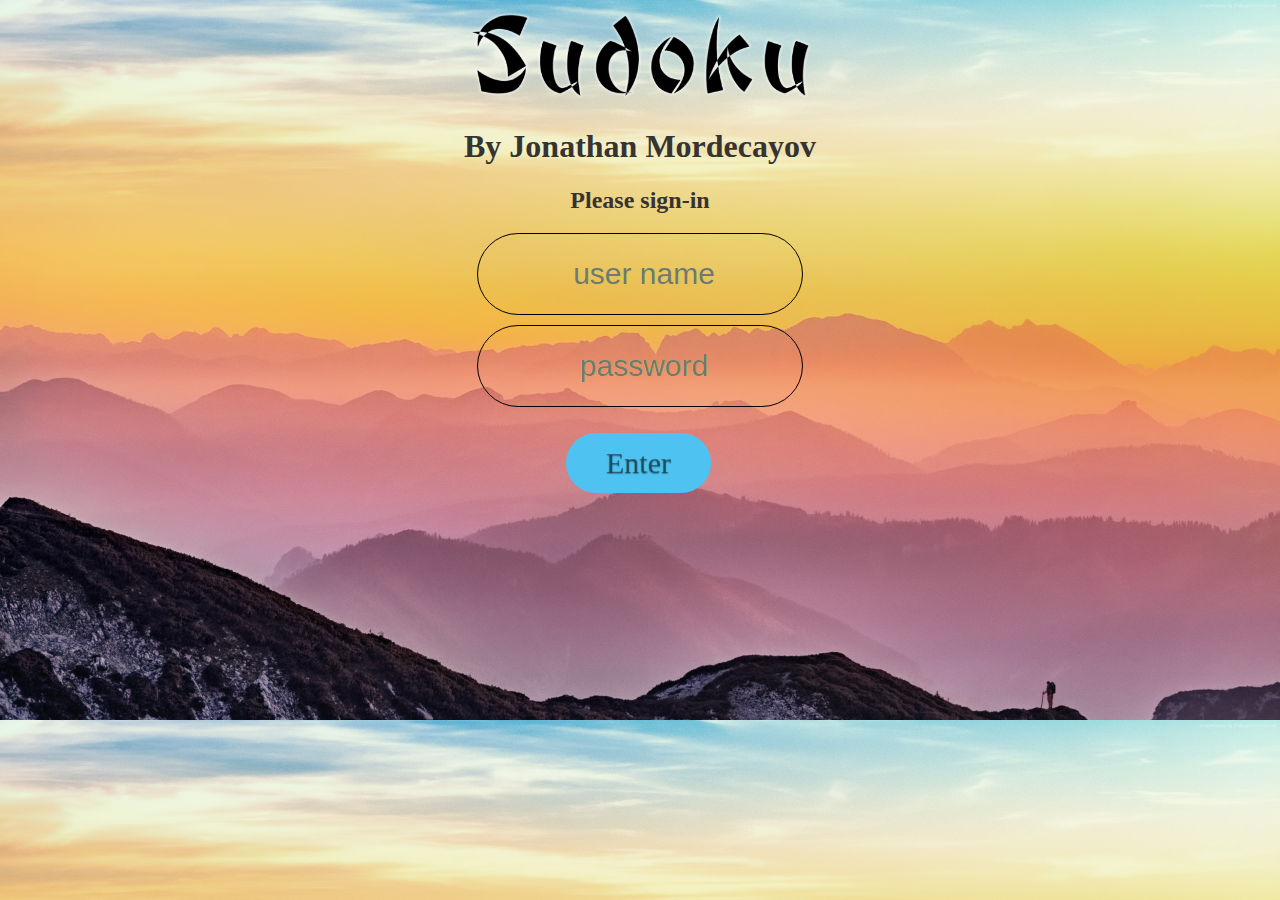
<file: index.html>
<!DOCTYPE html>
<html>
<head>
    <meta charset='utf-8'>
    <title>Sudoku by Jonathan Mordecayov</title>
    <meta name='viewport' content='width=device-width, initial-scale=1'>
    <link rel='stylesheet' type='text/css' media='screen' href='style.css'>
</head>
<body>
  <img id="sudoku_title" alt="Sudoku" src="sudoku_title.png">
  <h1>By Jonathan Mordecayov</h1> 
  <h2>Please sign-in </h2> 
  <input id="user" type="text" placeholder="user name">
  <br>
  <input id="pass" type="password" placeholder="password">
  <p id="register_error"></p>
  <button id="btn_register" onclick="nextPage()"> Enter</button>
  <script src='index.js'></script>
</body>
</html>
</file>
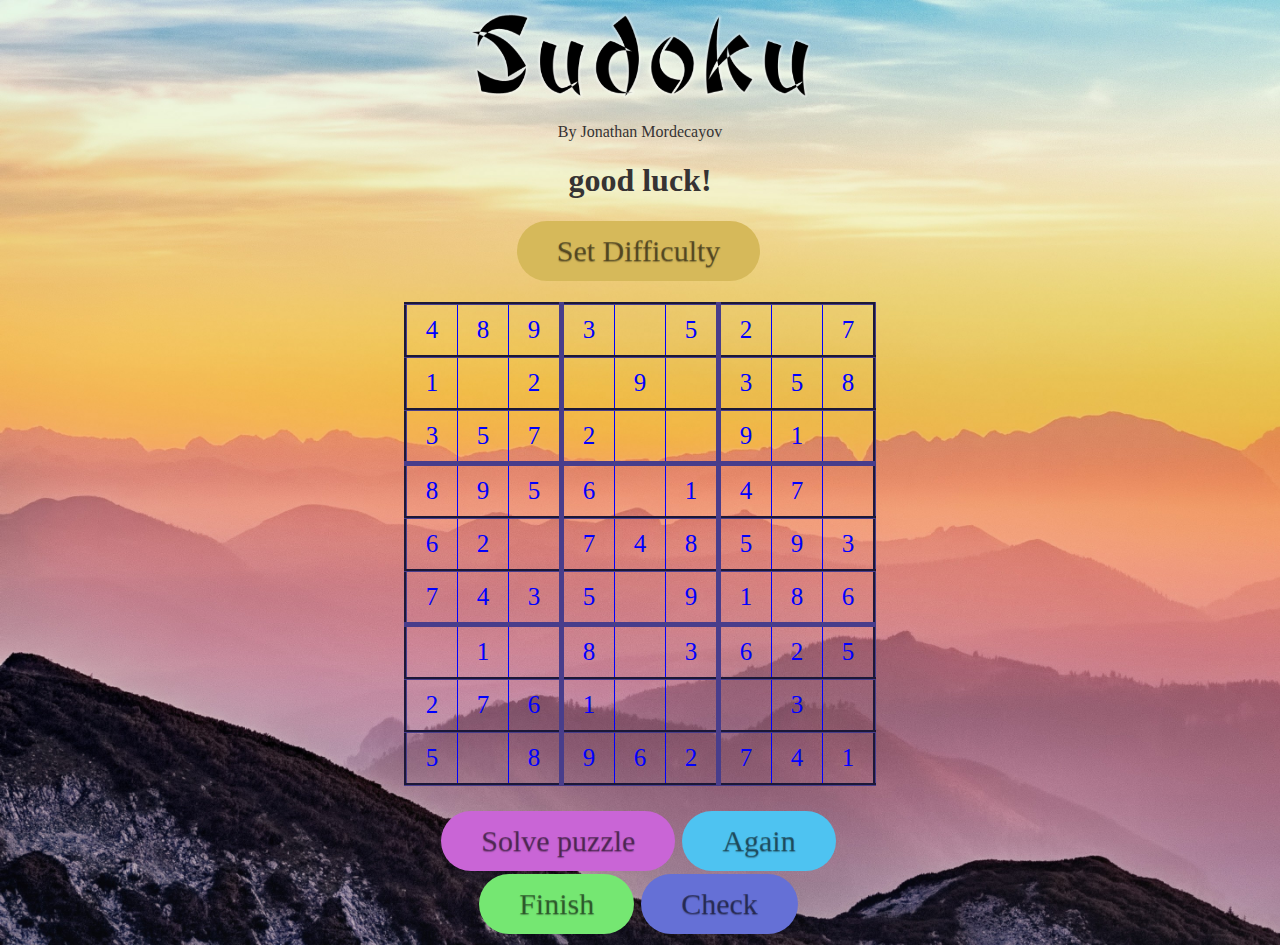
<file: Easy_Sudoku_Game.html>
<!DOCTYPE html>
<html>

<head>
        <meta charset='utf-8'>
        <title>Sudoku by Jonathan Mordecayov</title>
        <meta name='viewport' content='width=device-width, initial-scale=1'>
        <link rel='stylesheet' type='text/css' media='screen' href='style.css'>

</head>

<!-- body tag with onload function to immediately load the Sudoku -->

<body onload="randomBoard()">
        <img id="sudoku_title" alt="Sudoku" src="sudoku_title.png">
        <p>By Jonathan Mordecayov</p>

        <h1>good luck!</h1>
        <button onclick="location.href='level.html'" id="btn_level">Set Difficulty</button>
        <br>
        <br>
        <!-- a table for the Sudoku, each cell contains a row number and column number -->
        <table>
                <tr>
                        <td id="r0c0"><input id="input_r0c0" type="text"
                                        onkeypress='return event.charCode >= 48 && event.charCode <= 57' maxlength="1">
                        </td>
                        <td id="r0c1"><input id="input_r0c1" type="text"
                                        onkeypress='return event.charCode >= 48 && event.charCode <= 57' maxlength="1">
                        </td>
                        <td id="r0c2"><input id="input_r0c2" type="text"
                                        onkeypress='return event.charCode >= 48 && event.charCode <= 57' maxlength="1">
                        </td>
                        <td id="r0c3"><input id="input_r0c3" type="text"
                                        onkeypress='return event.charCode >= 48 && event.charCode <= 57' maxlength="1">
                        </td>
                        <td id="r0c4"><input id="input_r0c4" type="text"
                                        onkeypress='return event.charCode >= 48 && event.charCode <= 57' maxlength="1">
                        </td>
                        <td id="r0c5"><input id="input_r0c5" type="text"
                                        onkeypress='return event.charCode >= 48 && event.charCode <= 57' maxlength="1">
                        </td>
                        <td id="r0c6"><input id="input_r0c6" type="text"
                                        onkeypress='return event.charCode >= 48 && event.charCode <= 57' maxlength="1">
                        </td>
                        <td id="r0c7"><input id="input_r0c7" type="text"
                                        onkeypress='return event.charCode >= 48 && event.charCode <= 57' maxlength="1">
                        </td>
                        <td id="r0c8"><input id="input_r0c8" type="text"
                                        onkeypress='return event.charCode >= 48 && event.charCode <= 57' maxlength="1">
                        </td>
                </tr>
                <tr>
                        <td id="r1c0"><input id="input_r1c0" type="text"
                                        onkeypress='return event.charCode >= 48 && event.charCode <= 57' maxlength="1">
                        </td>
                        <td id="r1c1"><input id="input_r1c1" type="text"
                                        onkeypress='return event.charCode >= 48 && event.charCode <= 57' maxlength="1">
                        </td>
                        <td id="r1c2"><input id="input_r1c2" type="text"
                                        onkeypress='return event.charCode >= 48 && event.charCode <= 57' maxlength="1">
                        </td>
                        <td id="r1c3"><input id="input_r1c3" type="text"
                                        onkeypress='return event.charCode >= 48 && event.charCode <= 57' maxlength="1">
                        </td>
                        <td id="r1c4"><input id="input_r1c4" type="text"
                                        onkeypress='return event.charCode >= 48 && event.charCode <= 57' maxlength="1">
                        </td>
                        <td id="r1c5"><input id="input_r1c5" type="text"
                                        onkeypress='return event.charCode >= 48 && event.charCode <= 57' maxlength="1">
                        </td>
                        <td id="r1c6"><input id="input_r1c6" type="text"
                                        onkeypress='return event.charCode >= 48 && event.charCode <= 57' maxlength="1">
                        </td>
                        <td id="r1c7"><input id="input_r1c7" type="text"
                                        onkeypress='return event.charCode >= 48 && event.charCode <= 57' maxlength="1">
                        </td>
                        <td id="r1c8"><input id="input_r1c8" type="text"
                                        onkeypress='return event.charCode >= 48 && event.charCode <= 57' maxlength="1">
                        </td>
                </tr>
                <tr>
                        <td id="r2c0"><input id="input_r2c0" type="text"
                                        onkeypress='return event.charCode >= 48 && event.charCode <= 57' maxlength="1">
                        </td>
                        <td id="r2c1"><input id="input_r2c1" type="text"
                                        onkeypress='return event.charCode >= 48 && event.charCode <= 57' maxlength="1">
                        </td>
                        <td id="r2c2"><input id="input_r2c2" type="text"
                                        onkeypress='return event.charCode >= 48 && event.charCode <= 57' maxlength="1">
                        </td>
                        <td id="r2c3"><input id="input_r2c3" type="text"
                                        onkeypress='return event.charCode >= 48 && event.charCode <= 57' maxlength="1">
                        </td>
                        <td id="r2c4"><input id="input_r2c4" type="text"
                                        onkeypress='return event.charCode >= 48 && event.charCode <= 57' maxlength="1">
                        </td>
                        <td id="r2c5"><input id="input_r2c5" type="text"
                                        onkeypress='return event.charCode >= 48 && event.charCode <= 57' maxlength="1">
                        </td>
                        <td id="r2c6"><input id="input_r2c6" type="text"
                                        onkeypress='return event.charCode >= 48 && event.charCode <= 57' maxlength="1">
                        </td>
                        <td id="r2c7"><input id="input_r2c7" type="text"
                                        onkeypress='return event.charCode >= 48 && event.charCode <= 57' maxlength="1">
                        </td>
                        <td id="r2c8"><input id="input_r2c8" type="text"
                                        onkeypress='return event.charCode >= 48 && event.charCode <= 57' maxlength="1">
                        </td>
                </tr>
                <tr>
                        <td id="r3c0"><input id="input_r3c0" type="text"
                                        onkeypress='return event.charCode >= 48 && event.charCode <= 57' maxlength="1">
                        </td>
                        <td id="r3c1"><input id="input_r3c1" type="text"
                                        onkeypress='return event.charCode >= 48 && event.charCode <= 57' maxlength="1">
                        </td>
                        <td id="r3c2"><input id="input_r3c2" type="text"
                                        onkeypress='return event.charCode >= 48 && event.charCode <= 57' maxlength="1">
                        </td>
                        <td id="r3c3"><input id="input_r3c3" type="text"
                                        onkeypress='return event.charCode >= 48 && event.charCode <= 57' maxlength="1">
                        </td>
                        <td id="r3c4"><input id="input_r3c4" type="text"
                                        onkeypress='return event.charCode >= 48 && event.charCode <= 57' maxlength="1">
                        </td>
                        <td id="r3c5"><input id="input_r3c5" type="text"
                                        onkeypress='return event.charCode >= 48 && event.charCode <= 57' maxlength="1">
                        </td>
                        <td id="r3c6"><input id="input_r3c6" type="text"
                                        onkeypress='return event.charCode >= 48 && event.charCode <= 57' maxlength="1">
                        </td>
                        <td id="r3c7"><input id="input_r3c7" type="text"
                                        onkeypress='return event.charCode >= 48 && event.charCode <= 57' maxlength="1">
                        </td>
                        <td id="r3c8"><input id="input_r3c8" type="text"
                                        onkeypress='return event.charCode >= 48 && event.charCode <= 57' maxlength="1">
                        </td>
                </tr>
                <tr>
                        <td id="r4c0"><input id="input_r4c0" type="text"
                                        onkeypress='return event.charCode >= 48 && event.charCode <= 57' maxlength="1">
                        </td>
                        <td id="r4c1"><input id="input_r4c1" type="text"
                                        onkeypress='return event.charCode >= 48 && event.charCode <= 57' maxlength="1">
                        </td>
                        <td id="r4c2"><input id="input_r4c2" type="text"
                                        onkeypress='return event.charCode >= 48 && event.charCode <= 57' maxlength="1">
                        </td>
                        <td id="r4c3"><input id="input_r4c3" type="text"
                                        onkeypress='return event.charCode >= 48 && event.charCode <= 57' maxlength="1">
                        </td>
                        <td id="r4c4"><input id="input_r4c4" type="text"
                                        onkeypress='return event.charCode >= 48 && event.charCode <= 57' maxlength="1">
                        </td>
                        <td id="r4c5"><input id="input_r4c5" type="text"
                                        onkeypress='return event.charCode >= 48 && event.charCode <= 57' maxlength="1">
                        </td>
                        <td id="r4c6"><input id="input_r4c6" type="text"
                                        onkeypress='return event.charCode >= 48 && event.charCode <= 57' maxlength="1">
                        </td>
                        <td id="r4c7"><input id="input_r4c7" type="text"
                                        onkeypress='return event.charCode >= 48 && event.charCode <= 57' maxlength="1">
                        </td>
                        <td id="r4c8"><input id="input_r4c8" type="text"
                                        onkeypress='return event.charCode >= 48 && event.charCode <= 57' maxlength="1">
                        </td>
                </tr>
                <tr>
                        <td id="r5c0"><input id="input_r5c0" type="text"
                                        onkeypress='return event.charCode >= 48 && event.charCode <= 57' maxlength="1">
                        </td>
                        <td id="r5c1"><input id="input_r5c1" type="text"
                                        onkeypress='return event.charCode >= 48 && event.charCode <= 57' maxlength="1">
                        </td>
                        <td id="r5c2"><input id="input_r5c2" type="text"
                                        onkeypress='return event.charCode >= 48 && event.charCode <= 57' maxlength="1">
                        </td>
                        <td id="r5c3"><input id="input_r5c3" type="text"
                                        onkeypress='return event.charCode >= 48 && event.charCode <= 57' maxlength="1">
                        </td>
                        <td id="r5c4"><input id="input_r5c4" type="text"
                                        onkeypress='return event.charCode >= 48 && event.charCode <= 57' maxlength="1">
                        </td>
                        <td id="r5c5"><input id="input_r5c5" type="text"
                                        onkeypress='return event.charCode >= 48 && event.charCode <= 57' maxlength="1">
                        </td>
                        <td id="r5c6"><input id="input_r5c6" type="text"
                                        onkeypress='return event.charCode >= 48 && event.charCode <= 57' maxlength="1">
                        </td>
                        <td id="r5c7"><input id="input_r5c7" type="text"
                                        onkeypress='return event.charCode >= 48 && event.charCode <= 57' maxlength="1">
                        </td>
                        <td id="r5c8"><input id="input_r5c8" type="text"
                                        onkeypress='return event.charCode >= 48 && event.charCode <= 57' maxlength="1">
                        </td>
                </tr>
                <tr>
                        <td id="r6c0"><input id="input_r6c0" type="text"
                                        onkeypress='return event.charCode >= 48 && event.charCode <= 57' maxlength="1">
                        </td>
                        <td id="r6c1"><input id="input_r6c1" type="text"
                                        onkeypress='return event.charCode >= 48 && event.charCode <= 57' maxlength="1">
                        </td>
                        <td id="r6c2"><input id="input_r6c2" type="text"
                                        onkeypress='return event.charCode >= 48 && event.charCode <= 57' maxlength="1">
                        </td>
                        <td id="r6c3"><input id="input_r6c3" type="text"
                                        onkeypress='return event.charCode >= 48 && event.charCode <= 57' maxlength="1">
                        </td>
                        <td id="r6c4"><input id="input_r6c4" type="text"
                                        onkeypress='return event.charCode >= 48 && event.charCode <= 57' maxlength="1">
                        </td>
                        <td id="r6c5"><input id="input_r6c5" type="text"
                                        onkeypress='return event.charCode >= 48 && event.charCode <= 57' maxlength="1">
                        </td>
                        <td id="r6c6"><input id="input_r6c6" type="text"
                                        onkeypress='return event.charCode >= 48 && event.charCode <= 57' maxlength="1">
                        </td>
                        <td id="r6c7"><input id="input_r6c7" type="text"
                                        onkeypress='return event.charCode >= 48 && event.charCode <= 57' maxlength="1">
                        </td>
                        <td id="r6c8"><input id="input_r6c8" type="text"
                                        onkeypress='return event.charCode >= 48 && event.charCode <= 57' maxlength="1">
                        </td>
                </tr>
                <tr>
                        <td id="r7c0"><input id="input_r7c0" type="text"
                                        onkeypress='return event.charCode >= 48 && event.charCode <= 57' maxlength="1">
                        </td>
                        <td id="r7c1"><input id="input_r7c1" type="text"
                                        onkeypress='return event.charCode >= 48 && event.charCode <= 57' maxlength="1">
                        </td>
                        <td id="r7c2"><input id="input_r7c2" type="text"
                                        onkeypress='return event.charCode >= 48 && event.charCode <= 57' maxlength="1">
                        </td>
                        <td id="r7c3"><input id="input_r7c3" type="text"
                                        onkeypress='return event.charCode >= 48 && event.charCode <= 57' maxlength="1">
                        </td>
                        <td id="r7c4"><input id="input_r7c4" type="text"
                                        onkeypress='return event.charCode >= 48 && event.charCode <= 57' maxlength="1">
                        </td>
                        <td id="r7c5"><input id="input_r7c5" type="text"
                                        onkeypress='return event.charCode >= 48 && event.charCode <= 57' maxlength="1">
                        </td>
                        <td id="r7c6"><input id="input_r7c6" type="text"
                                        onkeypress='return event.charCode >= 48 && event.charCode <= 57' maxlength="1">
                        </td>
                        <td id="r7c7"><input id="input_r7c7" type="text"
                                        onkeypress='return event.charCode >= 48 && event.charCode <= 57' maxlength="1">
                        </td>
                        <td id="r7c8"><input id="input_r7c8" type="text"
                                        onkeypress='return event.charCode >= 48 && event.charCode <= 57' maxlength="1">
                        </td>
                </tr>
                <tr>
                        <td id="r8c0"><input id="input_r8c0" type="text"
                                        onkeypress='return event.charCode >= 48 && event.charCode <= 57' maxlength="1">
                        </td>
                        <td id="r8c1"><input id="input_r8c1" type="text"
                                        onkeypress='return event.charCode >= 48 && event.charCode <= 57' maxlength="1">
                        </td>
                        <td id="r8c2"><input id="input_r8c2" type="text"
                                        onkeypress='return event.charCode >= 48 && event.charCode <= 57' maxlength="1">
                        </td>
                        <td id="r8c3"><input id="input_r8c3" type="text"
                                        onkeypress='return event.charCode >= 48 && event.charCode <= 57' maxlength="1">
                        </td>
                        <td id="r8c4"><input id="input_r8c4" type="text"
                                        onkeypress='return event.charCode >= 48 && event.charCode <= 57' maxlength="1">
                        </td>
                        <td id="r8c5"><input id="input_r8c5" type="text"
                                        onkeypress='return event.charCode >= 48 && event.charCode <= 57' maxlength="1">
                        </td>
                        <td id="r8c6"><input id="input_r8c6" type="text"
                                        onkeypress='return event.charCode >= 48 && event.charCode <= 57' maxlength="1">
                        </td>
                        <td id="r8c7"><input id="input_r8c7" type="text"
                                        onkeypress='return event.charCode >= 48 && event.charCode <= 57' maxlength="1">
                        </td>
                        <td id="r8c8"><input id="input_r8c8" type="text"
                                        onkeypress='return event.charCode >= 48 && event.charCode <= 57' maxlength="1">
                        </td>
                </tr>
        </table>

        <!-- An empty <p> tag to be later used if the user entered a wrong or valid solution -->
        <p id="game_valid"></p>

        <!-- All the buttons in the game with their onclick functions associated with them -->
        <button id="btn_solve" onclick="solveBoard()">Solve puzzle</button>
        <button id="btn_again" onclick='again()'>Again</button>
        <br>
        <button id="btn_finish" onclick='finishBoard()'>Finish</button>
        <button id="btn_check" onclick='checkBoard()'>Check</button>


        <script src='index.js'></script>
        <script>
                // Function that takes the existing random Sudoku and applies different cells randomly into the HTML 
                // by replacing the <input> tags in the HTML to <p> tags, the amount of numbers that will be given to
                // the user will depend on the difficulty the user chose, easy = 75%, medium = 50%, hard = 25%

                // Variable that rolls a random number between one to 100, which will later set the amount of random
                // cells to be filled
                const randNum = () => {
                        let randomNum = Math.random() * 100
                        return randomNum
                }

                const randomBoard = () => {
                        for (let r = 0; r < 9; r++) {
                                for (let c = 0; c < 9; c++) {
                                        let cellid = document.getElementById(`r${r}c${c}`);
                                        if (randNum() < 76) {
                                                cellid.innerHTML = randomSudoku[r][c]
                                        }
                                }
                        }
                }

        </script>

</body>

</html>
</file>
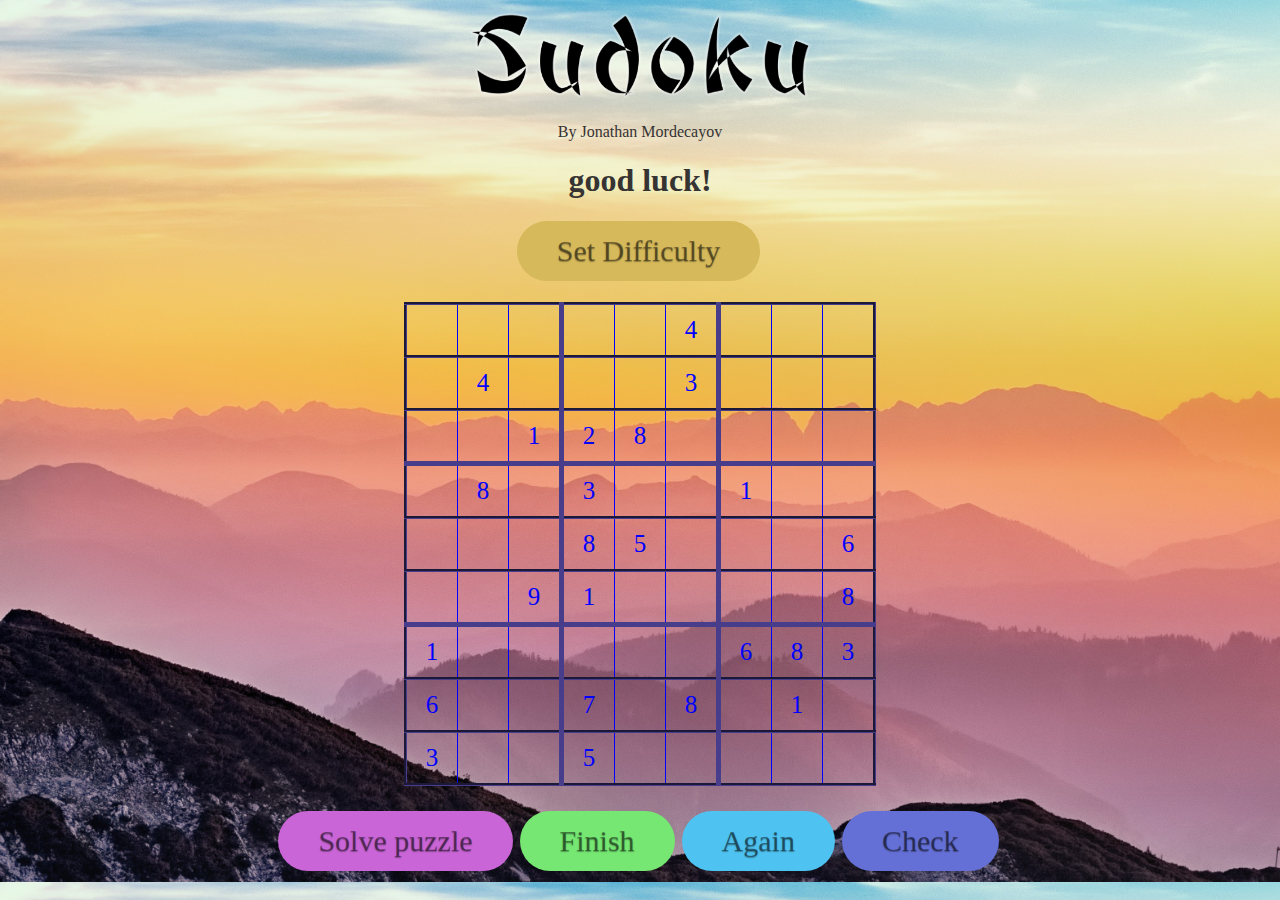
<file: Hard_Sudoku_Game.html>
<!DOCTYPE html>
<html>

<head>
        <meta charset='utf-8'>
        <title>Sudoku by  Jonathan Mordecayov</title>
        <meta name='viewport' content='width=device-width, initial-scale=1'>
        <link rel='stylesheet' type='text/css' media='screen' href='style.css'>

</head>

<!-- body tag with onload function to immediately load the Sudoku -->

<body onload="randomBoard()">
        <img id="sudoku_title" alt="Sudoku" src="sudoku_title.png">
        <p>By  Jonathan Mordecayov</p>

        <h1>good luck!</h1>
        <button onclick="location.href='level.html'" id="btn_level">Set Difficulty</button>
        <br>
        <br>
        <!-- a table for the Sudoku, each cell contains a row number and column number -->
        <table>
                <tr>
                        <td id="r0c0"><input id="input_r0c0" type="text"
                                        onkeypress='return event.charCode >= 48 && event.charCode <= 57' maxlength="1">
                        </td>
                        <td id="r0c1"><input id="input_r0c1" type="text"
                                        onkeypress='return event.charCode >= 48 && event.charCode <= 57' maxlength="1">
                        </td>
                        <td id="r0c2"><input id="input_r0c2" type="text"
                                        onkeypress='return event.charCode >= 48 && event.charCode <= 57' maxlength="1">
                        </td>
                        <td id="r0c3"><input id="input_r0c3" type="text"
                                        onkeypress='return event.charCode >= 48 && event.charCode <= 57' maxlength="1">
                        </td>
                        <td id="r0c4"><input id="input_r0c4" type="text"
                                        onkeypress='return event.charCode >= 48 && event.charCode <= 57' maxlength="1">
                        </td>
                        <td id="r0c5"><input id="input_r0c5" type="text"
                                        onkeypress='return event.charCode >= 48 && event.charCode <= 57' maxlength="1">
                        </td>
                        <td id="r0c6"><input id="input_r0c6" type="text"
                                        onkeypress='return event.charCode >= 48 && event.charCode <= 57' maxlength="1">
                        </td>
                        <td id="r0c7"><input id="input_r0c7" type="text"
                                        onkeypress='return event.charCode >= 48 && event.charCode <= 57' maxlength="1">
                        </td>
                        <td id="r0c8"><input id="input_r0c8" type="text"
                                        onkeypress='return event.charCode >= 48 && event.charCode <= 57' maxlength="1">
                        </td>
                </tr>
                <tr>
                        <td id="r1c0"><input id="input_r1c0" type="text"
                                        onkeypress='return event.charCode >= 48 && event.charCode <= 57' maxlength="1">
                        </td>
                        <td id="r1c1"><input id="input_r1c1" type="text"
                                        onkeypress='return event.charCode >= 48 && event.charCode <= 57' maxlength="1">
                        </td>
                        <td id="r1c2"><input id="input_r1c2" type="text"
                                        onkeypress='return event.charCode >= 48 && event.charCode <= 57' maxlength="1">
                        </td>
                        <td id="r1c3"><input id="input_r1c3" type="text"
                                        onkeypress='return event.charCode >= 48 && event.charCode <= 57' maxlength="1">
                        </td>
                        <td id="r1c4"><input id="input_r1c4" type="text"
                                        onkeypress='return event.charCode >= 48 && event.charCode <= 57' maxlength="1">
                        </td>
                        <td id="r1c5"><input id="input_r1c5" type="text"
                                        onkeypress='return event.charCode >= 48 && event.charCode <= 57' maxlength="1">
                        </td>
                        <td id="r1c6"><input id="input_r1c6" type="text"
                                        onkeypress='return event.charCode >= 48 && event.charCode <= 57' maxlength="1">
                        </td>
                        <td id="r1c7"><input id="input_r1c7" type="text"
                                        onkeypress='return event.charCode >= 48 && event.charCode <= 57' maxlength="1">
                        </td>
                        <td id="r1c8"><input id="input_r1c8" type="text"
                                        onkeypress='return event.charCode >= 48 && event.charCode <= 57' maxlength="1">
                        </td>
                </tr>
                <tr>
                        <td id="r2c0"><input id="input_r2c0" type="text"
                                        onkeypress='return event.charCode >= 48 && event.charCode <= 57' maxlength="1">
                        </td>
                        <td id="r2c1"><input id="input_r2c1" type="text"
                                        onkeypress='return event.charCode >= 48 && event.charCode <= 57' maxlength="1">
                        </td>
                        <td id="r2c2"><input id="input_r2c2" type="text"
                                        onkeypress='return event.charCode >= 48 && event.charCode <= 57' maxlength="1">
                        </td>
                        <td id="r2c3"><input id="input_r2c3" type="text"
                                        onkeypress='return event.charCode >= 48 && event.charCode <= 57' maxlength="1">
                        </td>
                        <td id="r2c4"><input id="input_r2c4" type="text"
                                        onkeypress='return event.charCode >= 48 && event.charCode <= 57' maxlength="1">
                        </td>
                        <td id="r2c5"><input id="input_r2c5" type="text"
                                        onkeypress='return event.charCode >= 48 && event.charCode <= 57' maxlength="1">
                        </td>
                        <td id="r2c6"><input id="input_r2c6" type="text"
                                        onkeypress='return event.charCode >= 48 && event.charCode <= 57' maxlength="1">
                        </td>
                        <td id="r2c7"><input id="input_r2c7" type="text"
                                        onkeypress='return event.charCode >= 48 && event.charCode <= 57' maxlength="1">
                        </td>
                        <td id="r2c8"><input id="input_r2c8" type="text"
                                        onkeypress='return event.charCode >= 48 && event.charCode <= 57' maxlength="1">
                        </td>
                </tr>
                <tr>
                        <td id="r3c0"><input id="input_r3c0" type="text"
                                        onkeypress='return event.charCode >= 48 && event.charCode <= 57' maxlength="1">
                        </td>
                        <td id="r3c1"><input id="input_r3c1" type="text"
                                        onkeypress='return event.charCode >= 48 && event.charCode <= 57' maxlength="1">
                        </td>
                        <td id="r3c2"><input id="input_r3c2" type="text"
                                        onkeypress='return event.charCode >= 48 && event.charCode <= 57' maxlength="1">
                        </td>
                        <td id="r3c3"><input id="input_r3c3" type="text"
                                        onkeypress='return event.charCode >= 48 && event.charCode <= 57' maxlength="1">
                        </td>
                        <td id="r3c4"><input id="input_r3c4" type="text"
                                        onkeypress='return event.charCode >= 48 && event.charCode <= 57' maxlength="1">
                        </td>
                        <td id="r3c5"><input id="input_r3c5" type="text"
                                        onkeypress='return event.charCode >= 48 && event.charCode <= 57' maxlength="1">
                        </td>
                        <td id="r3c6"><input id="input_r3c6" type="text"
                                        onkeypress='return event.charCode >= 48 && event.charCode <= 57' maxlength="1">
                        </td>
                        <td id="r3c7"><input id="input_r3c7" type="text"
                                        onkeypress='return event.charCode >= 48 && event.charCode <= 57' maxlength="1">
                        </td>
                        <td id="r3c8"><input id="input_r3c8" type="text"
                                        onkeypress='return event.charCode >= 48 && event.charCode <= 57' maxlength="1">
                        </td>
                </tr>
                <tr>
                        <td id="r4c0"><input id="input_r4c0" type="text"
                                        onkeypress='return event.charCode >= 48 && event.charCode <= 57' maxlength="1">
                        </td>
                        <td id="r4c1"><input id="input_r4c1" type="text"
                                        onkeypress='return event.charCode >= 48 && event.charCode <= 57' maxlength="1">
                        </td>
                        <td id="r4c2"><input id="input_r4c2" type="text"
                                        onkeypress='return event.charCode >= 48 && event.charCode <= 57' maxlength="1">
                        </td>
                        <td id="r4c3"><input id="input_r4c3" type="text"
                                        onkeypress='return event.charCode >= 48 && event.charCode <= 57' maxlength="1">
                        </td>
                        <td id="r4c4"><input id="input_r4c4" type="text"
                                        onkeypress='return event.charCode >= 48 && event.charCode <= 57' maxlength="1">
                        </td>
                        <td id="r4c5"><input id="input_r4c5" type="text"
                                        onkeypress='return event.charCode >= 48 && event.charCode <= 57' maxlength="1">
                        </td>
                        <td id="r4c6"><input id="input_r4c6" type="text"
                                        onkeypress='return event.charCode >= 48 && event.charCode <= 57' maxlength="1">
                        </td>
                        <td id="r4c7"><input id="input_r4c7" type="text"
                                        onkeypress='return event.charCode >= 48 && event.charCode <= 57' maxlength="1">
                        </td>
                        <td id="r4c8"><input id="input_r4c8" type="text"
                                        onkeypress='return event.charCode >= 48 && event.charCode <= 57' maxlength="1">
                        </td>
                </tr>
                <tr>
                        <td id="r5c0"><input id="input_r5c0" type="text"
                                        onkeypress='return event.charCode >= 48 && event.charCode <= 57' maxlength="1">
                        </td>
                        <td id="r5c1"><input id="input_r5c1" type="text"
                                        onkeypress='return event.charCode >= 48 && event.charCode <= 57' maxlength="1">
                        </td>
                        <td id="r5c2"><input id="input_r5c2" type="text"
                                        onkeypress='return event.charCode >= 48 && event.charCode <= 57' maxlength="1">
                        </td>
                        <td id="r5c3"><input id="input_r5c3" type="text"
                                        onkeypress='return event.charCode >= 48 && event.charCode <= 57' maxlength="1">
                        </td>
                        <td id="r5c4"><input id="input_r5c4" type="text"
                                        onkeypress='return event.charCode >= 48 && event.charCode <= 57' maxlength="1">
                        </td>
                        <td id="r5c5"><input id="input_r5c5" type="text"
                                        onkeypress='return event.charCode >= 48 && event.charCode <= 57' maxlength="1">
                        </td>
                        <td id="r5c6"><input id="input_r5c6" type="text"
                                        onkeypress='return event.charCode >= 48 && event.charCode <= 57' maxlength="1">
                        </td>
                        <td id="r5c7"><input id="input_r5c7" type="text"
                                        onkeypress='return event.charCode >= 48 && event.charCode <= 57' maxlength="1">
                        </td>
                        <td id="r5c8"><input id="input_r5c8" type="text"
                                        onkeypress='return event.charCode >= 48 && event.charCode <= 57' maxlength="1">
                        </td>
                </tr>
                <tr>
                        <td id="r6c0"><input id="input_r6c0" type="text"
                                        onkeypress='return event.charCode >= 48 && event.charCode <= 57' maxlength="1">
                        </td>
                        <td id="r6c1"><input id="input_r6c1" type="text"
                                        onkeypress='return event.charCode >= 48 && event.charCode <= 57' maxlength="1">
                        </td>
                        <td id="r6c2"><input id="input_r6c2" type="text"
                                        onkeypress='return event.charCode >= 48 && event.charCode <= 57' maxlength="1">
                        </td>
                        <td id="r6c3"><input id="input_r6c3" type="text"
                                        onkeypress='return event.charCode >= 48 && event.charCode <= 57' maxlength="1">
                        </td>
                        <td id="r6c4"><input id="input_r6c4" type="text"
                                        onkeypress='return event.charCode >= 48 && event.charCode <= 57' maxlength="1">
                        </td>
                        <td id="r6c5"><input id="input_r6c5" type="text"
                                        onkeypress='return event.charCode >= 48 && event.charCode <= 57' maxlength="1">
                        </td>
                        <td id="r6c6"><input id="input_r6c6" type="text"
                                        onkeypress='return event.charCode >= 48 && event.charCode <= 57' maxlength="1">
                        </td>
                        <td id="r6c7"><input id="input_r6c7" type="text"
                                        onkeypress='return event.charCode >= 48 && event.charCode <= 57' maxlength="1">
                        </td>
                        <td id="r6c8"><input id="input_r6c8" type="text"
                                        onkeypress='return event.charCode >= 48 && event.charCode <= 57' maxlength="1">
                        </td>
                </tr>
                <tr>
                        <td id="r7c0"><input id="input_r7c0" type="text"
                                        onkeypress='return event.charCode >= 48 && event.charCode <= 57' maxlength="1">
                        </td>
                        <td id="r7c1"><input id="input_r7c1" type="text"
                                        onkeypress='return event.charCode >= 48 && event.charCode <= 57' maxlength="1">
                        </td>
                        <td id="r7c2"><input id="input_r7c2" type="text"
                                        onkeypress='return event.charCode >= 48 && event.charCode <= 57' maxlength="1">
                        </td>
                        <td id="r7c3"><input id="input_r7c3" type="text"
                                        onkeypress='return event.charCode >= 48 && event.charCode <= 57' maxlength="1">
                        </td>
                        <td id="r7c4"><input id="input_r7c4" type="text"
                                        onkeypress='return event.charCode >= 48 && event.charCode <= 57' maxlength="1">
                        </td>
                        <td id="r7c5"><input id="input_r7c5" type="text"
                                        onkeypress='return event.charCode >= 48 && event.charCode <= 57' maxlength="1">
                        </td>
                        <td id="r7c6"><input id="input_r7c6" type="text"
                                        onkeypress='return event.charCode >= 48 && event.charCode <= 57' maxlength="1">
                        </td>
                        <td id="r7c7"><input id="input_r7c7" type="text"
                                        onkeypress='return event.charCode >= 48 && event.charCode <= 57' maxlength="1">
                        </td>
                        <td id="r7c8"><input id="input_r7c8" type="text"
                                        onkeypress='return event.charCode >= 48 && event.charCode <= 57' maxlength="1">
                        </td>
                </tr>
                <tr>
                        <td id="r8c0"><input id="input_r8c0" type="text"
                                        onkeypress='return event.charCode >= 48 && event.charCode <= 57' maxlength="1">
                        </td>
                        <td id="r8c1"><input id="input_r8c1" type="text"
                                        onkeypress='return event.charCode >= 48 && event.charCode <= 57' maxlength="1">
                        </td>
                        <td id="r8c2"><input id="input_r8c2" type="text"
                                        onkeypress='return event.charCode >= 48 && event.charCode <= 57' maxlength="1">
                        </td>
                        <td id="r8c3"><input id="input_r8c3" type="text"
                                        onkeypress='return event.charCode >= 48 && event.charCode <= 57' maxlength="1">
                        </td>
                        <td id="r8c4"><input id="input_r8c4" type="text"
                                        onkeypress='return event.charCode >= 48 && event.charCode <= 57' maxlength="1">
                        </td>
                        <td id="r8c5"><input id="input_r8c5" type="text"
                                        onkeypress='return event.charCode >= 48 && event.charCode <= 57' maxlength="1">
                        </td>
                        <td id="r8c6"><input id="input_r8c6" type="text"
                                        onkeypress='return event.charCode >= 48 && event.charCode <= 57' maxlength="1">
                        </td>
                        <td id="r8c7"><input id="input_r8c7" type="text"
                                        onkeypress='return event.charCode >= 48 && event.charCode <= 57' maxlength="1">
                        </td>
                        <td id="r8c8"><input id="input_r8c8" type="text"
                                        onkeypress='return event.charCode >= 48 && event.charCode <= 57' maxlength="1">
                        </td>
                </tr>
        </table>
        <!-- An empty p tag to be later used if the user entered a wrong solution -->
        <p id="game_valid"></p>

        <!-- All the buttons in the game with their onclick functions associated with them -->
        <button id="btn_solve" onclick="solveBoard()">Solve puzzle</button>
        <button id="btn_finish" onclick='finishBoard()'>Finish</button>
        <button id="btn_again" onclick='again()'>Again</button>
        <button id="btn_check" onclick='checkBoard()'>Check</button>

        <script src='index.js'></script>
        <script>
                // Function that takes the existing random Sudoku and applies different cells randomly into the HTML 
                // by replacing the <input> tags in the HTML to <p> tags, the amount of numbers that will be given to
                // the user will depend on the difficulty the user chose, easy = 75%, medium = 50%, hard = 25%

                // Variable that rolls a random number between one to 100, which will later set the amount of random
                // cells to be filled
                const randNum = () => {
                        let randomNum = Math.random() * 100
                        return randomNum
                }

                const randomBoard = () => {
                        for (let r = 0; r < 9; r++) {
                                for (let c = 0; c < 9; c++) {
                                        let cellid = document.getElementById(`r${r}c${c}`);
                                        if (randNum() < 26) {
                                                cellid.innerHTML = randomSudoku[r][c]
                                        }
                                }
                        }
                }

        </script>

</body>

</html>
</file>
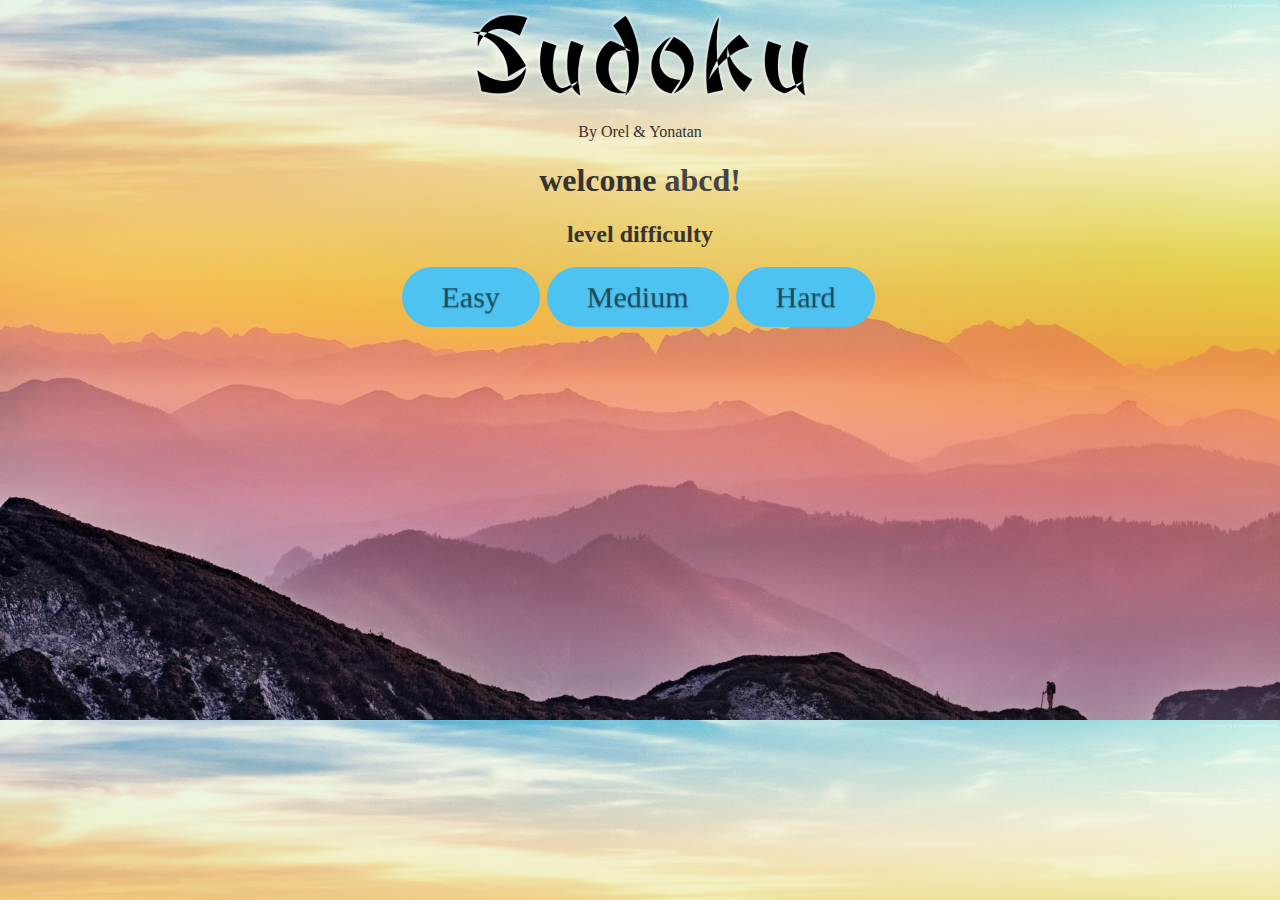
<file: level.html>
<!DOCTYPE html>
<html>

<head>
    <meta charset='utf-8'>
    <title>Sudoku by Orel & Yonatan</title>
    <meta name='viewport' content='width=device-width, initial-scale=1'>
    <link rel='stylesheet' type='text/css' media='screen' href='style.css'>
</head>

<body>
    <img id="sudoku_title" alt="Sudoku" src="sudoku_title.png">
    <p>By Orel & Yonatan</p>
    <h1>welcome <span>abcd!</span></h1>
    <h2>level difficulty</h2>
    <a href="Easy_Sudoku_Game.html"><button id="easy"> Easy</button></a>
    <a href="Medium_Sudoku_Game.html"> <button id="medium"> Medium</button></a>
    <a href="Hard_Sudoku_Game.html"><button id="hard"> Hard</button></a>
    <script src='index.js'></script>
</body>

</html>
</file>
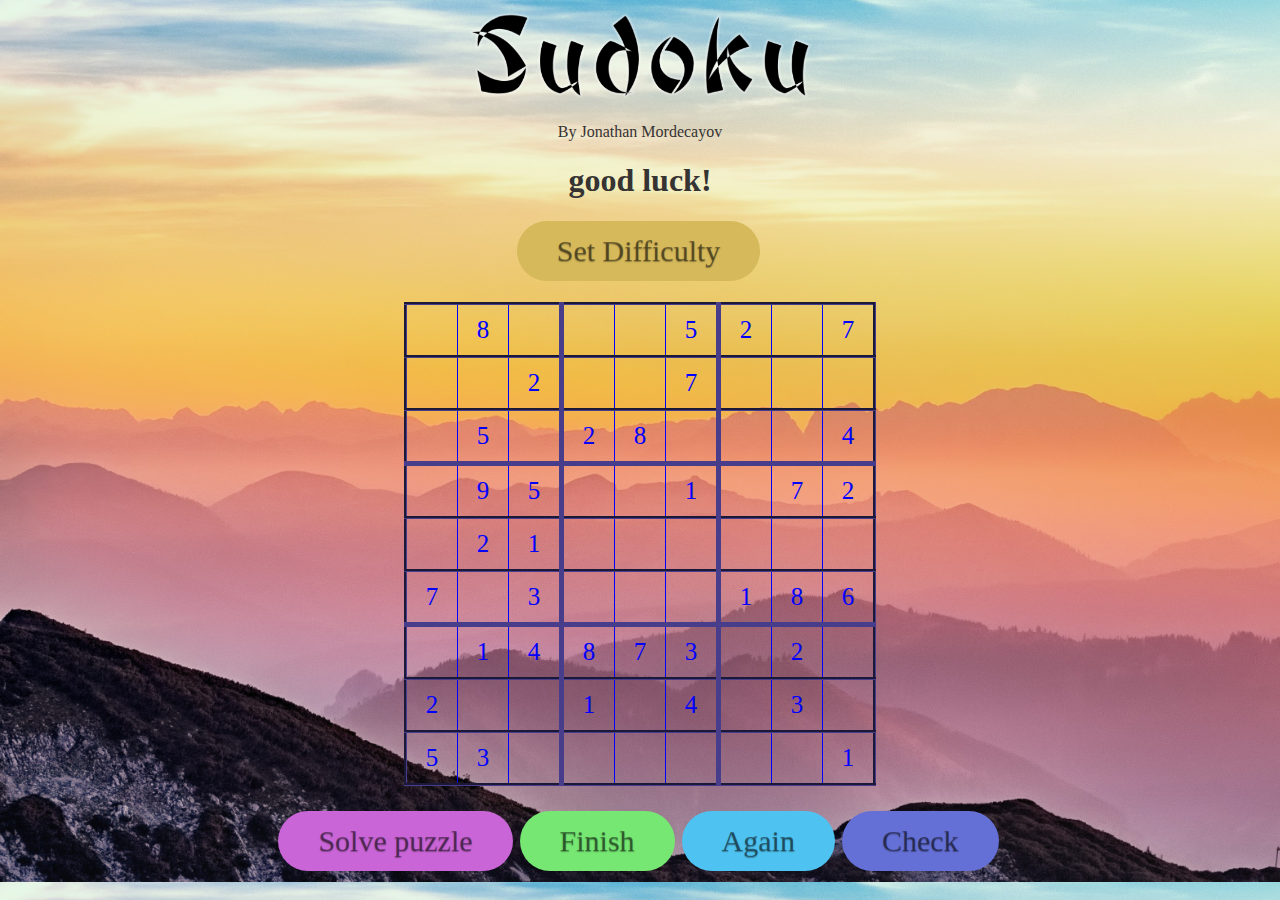
<file: Medium_Sudoku_Game.html>
<!DOCTYPE html>
<html>

<head>
        <meta charset='utf-8'>
        <title>Sudoku by Jonathan Mordecayov</title>
        <meta name='viewport' content='width=device-width, initial-scale=1'>
        <link rel='stylesheet' type='text/css' media='screen' href='style.css'>

</head>

<!-- body tag with onload function to immediately load the Sudoku -->

<body onload="randomBoard()">
        <img id="sudoku_title" alt="Sudoku" src="sudoku_title.png">
        <p>By Jonathan Mordecayov</p>

        <h1>good luck!</h1>
        <button onclick="location.href='level.html'" id="btn_level">Set Difficulty</button>
        <br>
        <br>
        <!-- a table for the Sudoku, each cell contains a row number and column number -->
        <table>
                <tr>
                        <td id="r0c0"><input id="input_r0c0" type="text"
                                        onkeypress='return event.charCode >= 48 && event.charCode <= 57' maxlength="1">
                        </td>
                        <td id="r0c1"><input id="input_r0c1" type="text"
                                        onkeypress='return event.charCode >= 48 && event.charCode <= 57' maxlength="1">
                        </td>
                        <td id="r0c2"><input id="input_r0c2" type="text"
                                        onkeypress='return event.charCode >= 48 && event.charCode <= 57' maxlength="1">
                        </td>
                        <td id="r0c3"><input id="input_r0c3" type="text"
                                        onkeypress='return event.charCode >= 48 && event.charCode <= 57' maxlength="1">
                        </td>
                        <td id="r0c4"><input id="input_r0c4" type="text"
                                        onkeypress='return event.charCode >= 48 && event.charCode <= 57' maxlength="1">
                        </td>
                        <td id="r0c5"><input id="input_r0c5" type="text"
                                        onkeypress='return event.charCode >= 48 && event.charCode <= 57' maxlength="1">
                        </td>
                        <td id="r0c6"><input id="input_r0c6" type="text"
                                        onkeypress='return event.charCode >= 48 && event.charCode <= 57' maxlength="1">
                        </td>
                        <td id="r0c7"><input id="input_r0c7" type="text"
                                        onkeypress='return event.charCode >= 48 && event.charCode <= 57' maxlength="1">
                        </td>
                        <td id="r0c8"><input id="input_r0c8" type="text"
                                        onkeypress='return event.charCode >= 48 && event.charCode <= 57' maxlength="1">
                        </td>
                </tr>
                <tr>
                        <td id="r1c0"><input id="input_r1c0" type="text"
                                        onkeypress='return event.charCode >= 48 && event.charCode <= 57' maxlength="1">
                        </td>
                        <td id="r1c1"><input id="input_r1c1" type="text"
                                        onkeypress='return event.charCode >= 48 && event.charCode <= 57' maxlength="1">
                        </td>
                        <td id="r1c2"><input id="input_r1c2" type="text"
                                        onkeypress='return event.charCode >= 48 && event.charCode <= 57' maxlength="1">
                        </td>
                        <td id="r1c3"><input id="input_r1c3" type="text"
                                        onkeypress='return event.charCode >= 48 && event.charCode <= 57' maxlength="1">
                        </td>
                        <td id="r1c4"><input id="input_r1c4" type="text"
                                        onkeypress='return event.charCode >= 48 && event.charCode <= 57' maxlength="1">
                        </td>
                        <td id="r1c5"><input id="input_r1c5" type="text"
                                        onkeypress='return event.charCode >= 48 && event.charCode <= 57' maxlength="1">
                        </td>
                        <td id="r1c6"><input id="input_r1c6" type="text"
                                        onkeypress='return event.charCode >= 48 && event.charCode <= 57' maxlength="1">
                        </td>
                        <td id="r1c7"><input id="input_r1c7" type="text"
                                        onkeypress='return event.charCode >= 48 && event.charCode <= 57' maxlength="1">
                        </td>
                        <td id="r1c8"><input id="input_r1c8" type="text"
                                        onkeypress='return event.charCode >= 48 && event.charCode <= 57' maxlength="1">
                        </td>
                </tr>
                <tr>
                        <td id="r2c0"><input id="input_r2c0" type="text"
                                        onkeypress='return event.charCode >= 48 && event.charCode <= 57' maxlength="1">
                        </td>
                        <td id="r2c1"><input id="input_r2c1" type="text"
                                        onkeypress='return event.charCode >= 48 && event.charCode <= 57' maxlength="1">
                        </td>
                        <td id="r2c2"><input id="input_r2c2" type="text"
                                        onkeypress='return event.charCode >= 48 && event.charCode <= 57' maxlength="1">
                        </td>
                        <td id="r2c3"><input id="input_r2c3" type="text"
                                        onkeypress='return event.charCode >= 48 && event.charCode <= 57' maxlength="1">
                        </td>
                        <td id="r2c4"><input id="input_r2c4" type="text"
                                        onkeypress='return event.charCode >= 48 && event.charCode <= 57' maxlength="1">
                        </td>
                        <td id="r2c5"><input id="input_r2c5" type="text"
                                        onkeypress='return event.charCode >= 48 && event.charCode <= 57' maxlength="1">
                        </td>
                        <td id="r2c6"><input id="input_r2c6" type="text"
                                        onkeypress='return event.charCode >= 48 && event.charCode <= 57' maxlength="1">
                        </td>
                        <td id="r2c7"><input id="input_r2c7" type="text"
                                        onkeypress='return event.charCode >= 48 && event.charCode <= 57' maxlength="1">
                        </td>
                        <td id="r2c8"><input id="input_r2c8" type="text"
                                        onkeypress='return event.charCode >= 48 && event.charCode <= 57' maxlength="1">
                        </td>
                </tr>
                <tr>
                        <td id="r3c0"><input id="input_r3c0" type="text"
                                        onkeypress='return event.charCode >= 48 && event.charCode <= 57' maxlength="1">
                        </td>
                        <td id="r3c1"><input id="input_r3c1" type="text"
                                        onkeypress='return event.charCode >= 48 && event.charCode <= 57' maxlength="1">
                        </td>
                        <td id="r3c2"><input id="input_r3c2" type="text"
                                        onkeypress='return event.charCode >= 48 && event.charCode <= 57' maxlength="1">
                        </td>
                        <td id="r3c3"><input id="input_r3c3" type="text"
                                        onkeypress='return event.charCode >= 48 && event.charCode <= 57' maxlength="1">
                        </td>
                        <td id="r3c4"><input id="input_r3c4" type="text"
                                        onkeypress='return event.charCode >= 48 && event.charCode <= 57' maxlength="1">
                        </td>
                        <td id="r3c5"><input id="input_r3c5" type="text"
                                        onkeypress='return event.charCode >= 48 && event.charCode <= 57' maxlength="1">
                        </td>
                        <td id="r3c6"><input id="input_r3c6" type="text"
                                        onkeypress='return event.charCode >= 48 && event.charCode <= 57' maxlength="1">
                        </td>
                        <td id="r3c7"><input id="input_r3c7" type="text"
                                        onkeypress='return event.charCode >= 48 && event.charCode <= 57' maxlength="1">
                        </td>
                        <td id="r3c8"><input id="input_r3c8" type="text"
                                        onkeypress='return event.charCode >= 48 && event.charCode <= 57' maxlength="1">
                        </td>
                </tr>
                <tr>
                        <td id="r4c0"><input id="input_r4c0" type="text"
                                        onkeypress='return event.charCode >= 48 && event.charCode <= 57' maxlength="1">
                        </td>
                        <td id="r4c1"><input id="input_r4c1" type="text"
                                        onkeypress='return event.charCode >= 48 && event.charCode <= 57' maxlength="1">
                        </td>
                        <td id="r4c2"><input id="input_r4c2" type="text"
                                        onkeypress='return event.charCode >= 48 && event.charCode <= 57' maxlength="1">
                        </td>
                        <td id="r4c3"><input id="input_r4c3" type="text"
                                        onkeypress='return event.charCode >= 48 && event.charCode <= 57' maxlength="1">
                        </td>
                        <td id="r4c4"><input id="input_r4c4" type="text"
                                        onkeypress='return event.charCode >= 48 && event.charCode <= 57' maxlength="1">
                        </td>
                        <td id="r4c5"><input id="input_r4c5" type="text"
                                        onkeypress='return event.charCode >= 48 && event.charCode <= 57' maxlength="1">
                        </td>
                        <td id="r4c6"><input id="input_r4c6" type="text"
                                        onkeypress='return event.charCode >= 48 && event.charCode <= 57' maxlength="1">
                        </td>
                        <td id="r4c7"><input id="input_r4c7" type="text"
                                        onkeypress='return event.charCode >= 48 && event.charCode <= 57' maxlength="1">
                        </td>
                        <td id="r4c8"><input id="input_r4c8" type="text"
                                        onkeypress='return event.charCode >= 48 && event.charCode <= 57' maxlength="1">
                        </td>
                </tr>
                <tr>
                        <td id="r5c0"><input id="input_r5c0" type="text"
                                        onkeypress='return event.charCode >= 48 && event.charCode <= 57' maxlength="1">
                        </td>
                        <td id="r5c1"><input id="input_r5c1" type="text"
                                        onkeypress='return event.charCode >= 48 && event.charCode <= 57' maxlength="1">
                        </td>
                        <td id="r5c2"><input id="input_r5c2" type="text"
                                        onkeypress='return event.charCode >= 48 && event.charCode <= 57' maxlength="1">
                        </td>
                        <td id="r5c3"><input id="input_r5c3" type="text"
                                        onkeypress='return event.charCode >= 48 && event.charCode <= 57' maxlength="1">
                        </td>
                        <td id="r5c4"><input id="input_r5c4" type="text"
                                        onkeypress='return event.charCode >= 48 && event.charCode <= 57' maxlength="1">
                        </td>
                        <td id="r5c5"><input id="input_r5c5" type="text"
                                        onkeypress='return event.charCode >= 48 && event.charCode <= 57' maxlength="1">
                        </td>
                        <td id="r5c6"><input id="input_r5c6" type="text"
                                        onkeypress='return event.charCode >= 48 && event.charCode <= 57' maxlength="1">
                        </td>
                        <td id="r5c7"><input id="input_r5c7" type="text"
                                        onkeypress='return event.charCode >= 48 && event.charCode <= 57' maxlength="1">
                        </td>
                        <td id="r5c8"><input id="input_r5c8" type="text"
                                        onkeypress='return event.charCode >= 48 && event.charCode <= 57' maxlength="1">
                        </td>
                </tr>
                <tr>
                        <td id="r6c0"><input id="input_r6c0" type="text"
                                        onkeypress='return event.charCode >= 48 && event.charCode <= 57' maxlength="1">
                        </td>
                        <td id="r6c1"><input id="input_r6c1" type="text"
                                        onkeypress='return event.charCode >= 48 && event.charCode <= 57' maxlength="1">
                        </td>
                        <td id="r6c2"><input id="input_r6c2" type="text"
                                        onkeypress='return event.charCode >= 48 && event.charCode <= 57' maxlength="1">
                        </td>
                        <td id="r6c3"><input id="input_r6c3" type="text"
                                        onkeypress='return event.charCode >= 48 && event.charCode <= 57' maxlength="1">
                        </td>
                        <td id="r6c4"><input id="input_r6c4" type="text"
                                        onkeypress='return event.charCode >= 48 && event.charCode <= 57' maxlength="1">
                        </td>
                        <td id="r6c5"><input id="input_r6c5" type="text"
                                        onkeypress='return event.charCode >= 48 && event.charCode <= 57' maxlength="1">
                        </td>
                        <td id="r6c6"><input id="input_r6c6" type="text"
                                        onkeypress='return event.charCode >= 48 && event.charCode <= 57' maxlength="1">
                        </td>
                        <td id="r6c7"><input id="input_r6c7" type="text"
                                        onkeypress='return event.charCode >= 48 && event.charCode <= 57' maxlength="1">
                        </td>
                        <td id="r6c8"><input id="input_r6c8" type="text"
                                        onkeypress='return event.charCode >= 48 && event.charCode <= 57' maxlength="1">
                        </td>
                </tr>
                <tr>
                        <td id="r7c0"><input id="input_r7c0" type="text"
                                        onkeypress='return event.charCode >= 48 && event.charCode <= 57' maxlength="1">
                        </td>
                        <td id="r7c1"><input id="input_r7c1" type="text"
                                        onkeypress='return event.charCode >= 48 && event.charCode <= 57' maxlength="1">
                        </td>
                        <td id="r7c2"><input id="input_r7c2" type="text"
                                        onkeypress='return event.charCode >= 48 && event.charCode <= 57' maxlength="1">
                        </td>
                        <td id="r7c3"><input id="input_r7c3" type="text"
                                        onkeypress='return event.charCode >= 48 && event.charCode <= 57' maxlength="1">
                        </td>
                        <td id="r7c4"><input id="input_r7c4" type="text"
                                        onkeypress='return event.charCode >= 48 && event.charCode <= 57' maxlength="1">
                        </td>
                        <td id="r7c5"><input id="input_r7c5" type="text"
                                        onkeypress='return event.charCode >= 48 && event.charCode <= 57' maxlength="1">
                        </td>
                        <td id="r7c6"><input id="input_r7c6" type="text"
                                        onkeypress='return event.charCode >= 48 && event.charCode <= 57' maxlength="1">
                        </td>
                        <td id="r7c7"><input id="input_r7c7" type="text"
                                        onkeypress='return event.charCode >= 48 && event.charCode <= 57' maxlength="1">
                        </td>
                        <td id="r7c8"><input id="input_r7c8" type="text"
                                        onkeypress='return event.charCode >= 48 && event.charCode <= 57' maxlength="1">
                        </td>
                </tr>
                <tr>
                        <td id="r8c0"><input id="input_r8c0" type="text"
                                        onkeypress='return event.charCode >= 48 && event.charCode <= 57' maxlength="1">
                        </td>
                        <td id="r8c1"><input id="input_r8c1" type="text"
                                        onkeypress='return event.charCode >= 48 && event.charCode <= 57' maxlength="1">
                        </td>
                        <td id="r8c2"><input id="input_r8c2" type="text"
                                        onkeypress='return event.charCode >= 48 && event.charCode <= 57' maxlength="1">
                        </td>
                        <td id="r8c3"><input id="input_r8c3" type="text"
                                        onkeypress='return event.charCode >= 48 && event.charCode <= 57' maxlength="1">
                        </td>
                        <td id="r8c4"><input id="input_r8c4" type="text"
                                        onkeypress='return event.charCode >= 48 && event.charCode <= 57' maxlength="1">
                        </td>
                        <td id="r8c5"><input id="input_r8c5" type="text"
                                        onkeypress='return event.charCode >= 48 && event.charCode <= 57' maxlength="1">
                        </td>
                        <td id="r8c6"><input id="input_r8c6" type="text"
                                        onkeypress='return event.charCode >= 48 && event.charCode <= 57' maxlength="1">
                        </td>
                        <td id="r8c7"><input id="input_r8c7" type="text"
                                        onkeypress='return event.charCode >= 48 && event.charCode <= 57' maxlength="1">
                        </td>
                        <td id="r8c8"><input id="input_r8c8" type="text"
                                        onkeypress='return event.charCode >= 48 && event.charCode <= 57' maxlength="1">
                        </td>
                </tr>
        </table>
        <!-- An empty p tag to be later used if the user entered a wrong solution -->
        <p id="game_valid"></p>

        <!-- All the buttons in the game with their onclick functions associated with them -->
        <button id="btn_solve" onclick="solveBoard()">Solve puzzle</button>
        <button id="btn_finish" onclick='finishBoard()'>Finish</button>
        <button id="btn_again" onclick='again()'>Again</button>
        <button id="btn_check" onclick='checkBoard()'>Check</button>



        <script src='index.js'></script>
        <script>
                // Function that takes the existing random Sudoku and applies different cells randomly into the HTML 
                // by replacing the <input> tags in the HTML to <p> tags, the amount of numbers that will be given to
                // the user will depend on the difficulty the user chose, easy = 75%, medium = 50%, hard = 25%

                // Variable that rolls a random number between one to 100, which will later set the amount of random
                // cells to be filled
                const randNum = () => {
                        let randomNum = Math.random() * 100
                        return randomNum
                }
                const randomBoard = () => {
                        for (let r = 0; r < 9; r++) {
                                for (let c = 0; c < 9; c++) {
                                        let cellid = document.getElementById(`r${r}c${c}`);
                                        if (randNum() < 51) {
                                                cellid.innerHTML = randomSudoku[r][c]
                                        }
                                }
                        }
                }

        </script>
</body>

</html>
</file>
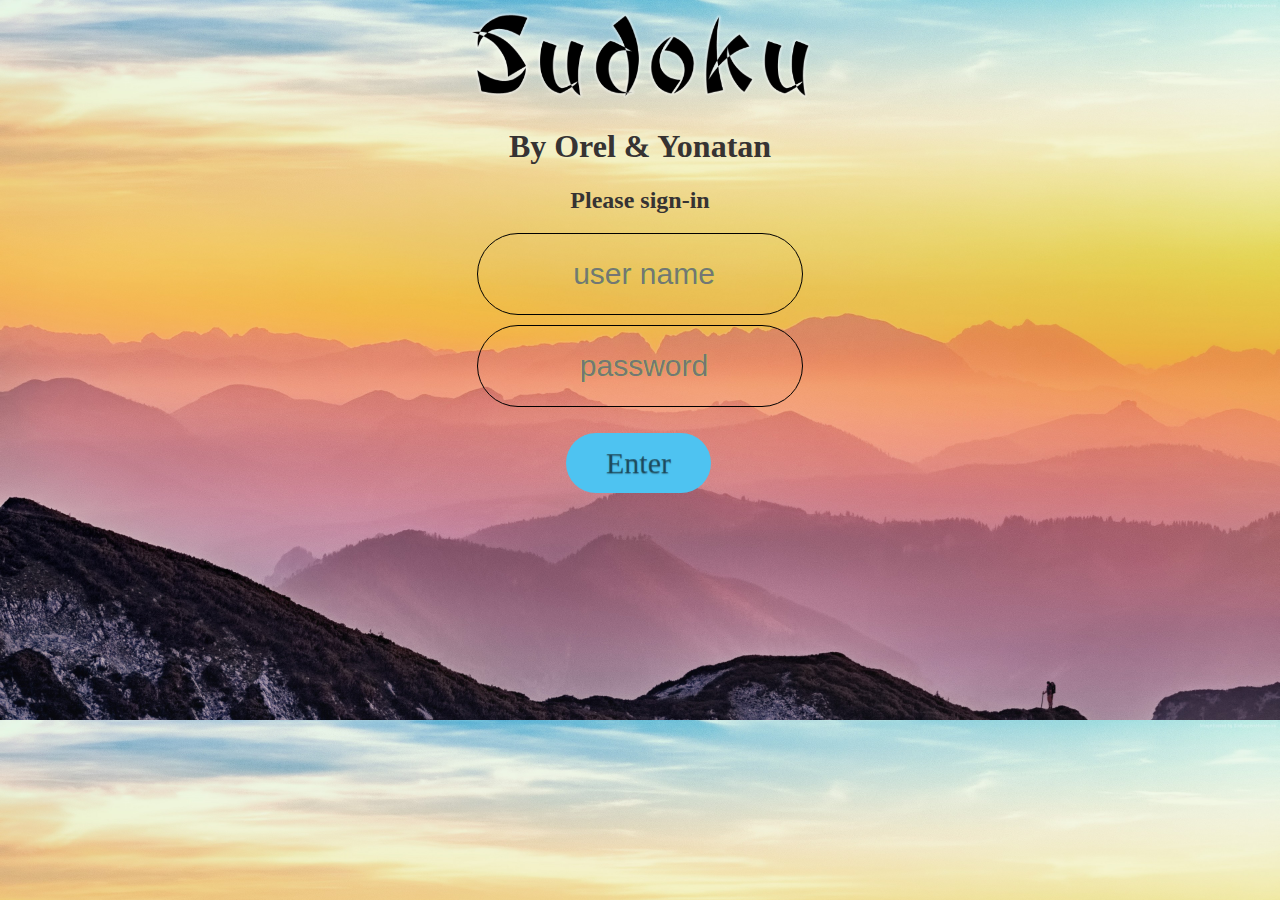
<file: register.html>
<!DOCTYPE html>
<html>
<head>
    <meta charset='utf-8'>
    <title>Sudoku by Orel & Yonatan</title>
    <meta name='viewport' content='width=device-width, initial-scale=1'>
    <link rel='stylesheet' type='text/css' media='screen' href='style.css'>
</head>
<body>
  <img id="sudoku_title" alt="Sudoku" src="sudoku_title.png">
  <h1>By Orel & Yonatan</h1> 
  <h2>Please sign-in </h2> 
  <input id="user" type="text" placeholder="user name">
  <br>
  <input id="pass" type="password" placeholder="password">
  <p id="register_error"></p>
  <button id="btn_register" onclick="nextPage()"> Enter</button>
  <script src='index.js'></script>
</body>
</html>
</file>
<file: style.css>
/* ALL */


body{
    text-align: center;
    font-family: fantasy;
    background-image: url(mountains.jpg);
    background-size: cover;
}

button{
    display:inline-block;
    padding:0.3em 1.2em;
    margin:0 0.1em 0.1em 0;
    border:0.16em solid rgba(255,255,255,0);
    border-radius:2em;
    box-sizing: border-box;
    text-decoration:none;
    font-family:fantasy;
    font-weight:300;
    color:rgba(0, 0, 0, 0.445);
    text-shadow: 0 0.04em 0.04em rgba(0,0,0,0.35);
    text-align:center;
    transition: all 0.2s;
    background-color:#4ec3f1;
    font-size: 30px;
    outline: none;
}

button:hover{
    border-color: rgba(255,255,255,1);
}

input ,textarea{
    background:transparent;
    outline: none;
    color: transparent;
    text-shadow: 0 0 0 black

}

img{ 
    filter: invert(100%); 
    width: 350px;
}

p, h1, h2{
    text-shadow: 0 0 0 black, ;
    color: rgb(54, 51, 51);
}



/* register */

#pass, #user{
    font-size: 30px;
    text-align: center;
    width:25%;
    padding:15px 0px 15px 8px;
    border-radius:50px;
    border:1px solid rgba(0,0,0,1);
    margin-bottom:10px;
    color:#6E6E6E;
}



/* level */

span{
    color: rgb(71, 68, 68);
}

/* game */

table{
    display:table;
    border: 2px solid darkslateblue;
    border-collapse: collapse;
    position: relative;
    margin-left: auto;
    margin-right: auto;
    border-radius: 10px;
}

table tr{
    display:table-row;
    position: relative;
}

table td{
    display:table-cell;
    padding:0px;
    border: 1px solid blue;
    text-align: center;
}

table td:nth-child(3), table td:nth-child(6){
    border-right: 5px solid darkslateblue; 
} 

table tr:nth-child(3) td, table tr:nth-child(6) td{
    border-bottom: 5px solid darkslateblue;
}  


 td, tr{
    width: 50px;
    height: 50px;
    font-size: 25px;
    color: blue;
    border-style: groove;
}

input{
    padding: 0;
    border: 0;
    text-align: center;
    width: 50px;
    height: 50px;
    font-size: 24px;
    outline: none;
    color: transparent;
    text-shadow: 0 0 0 greenyellow
}


#btn_finish{
    background-color:#75e772;

}

#btn_level{
    background-color:#d6b95a;
}

#btn_solve{
    background-color:#c965d6;

}
#btn_check{
    background-color:#6570d6;

}
.game_not_valid{
    color: red;
    font-size: 25px;
}
#game_valid{
    color: green;
    font-size: 25px;
}
</file>
